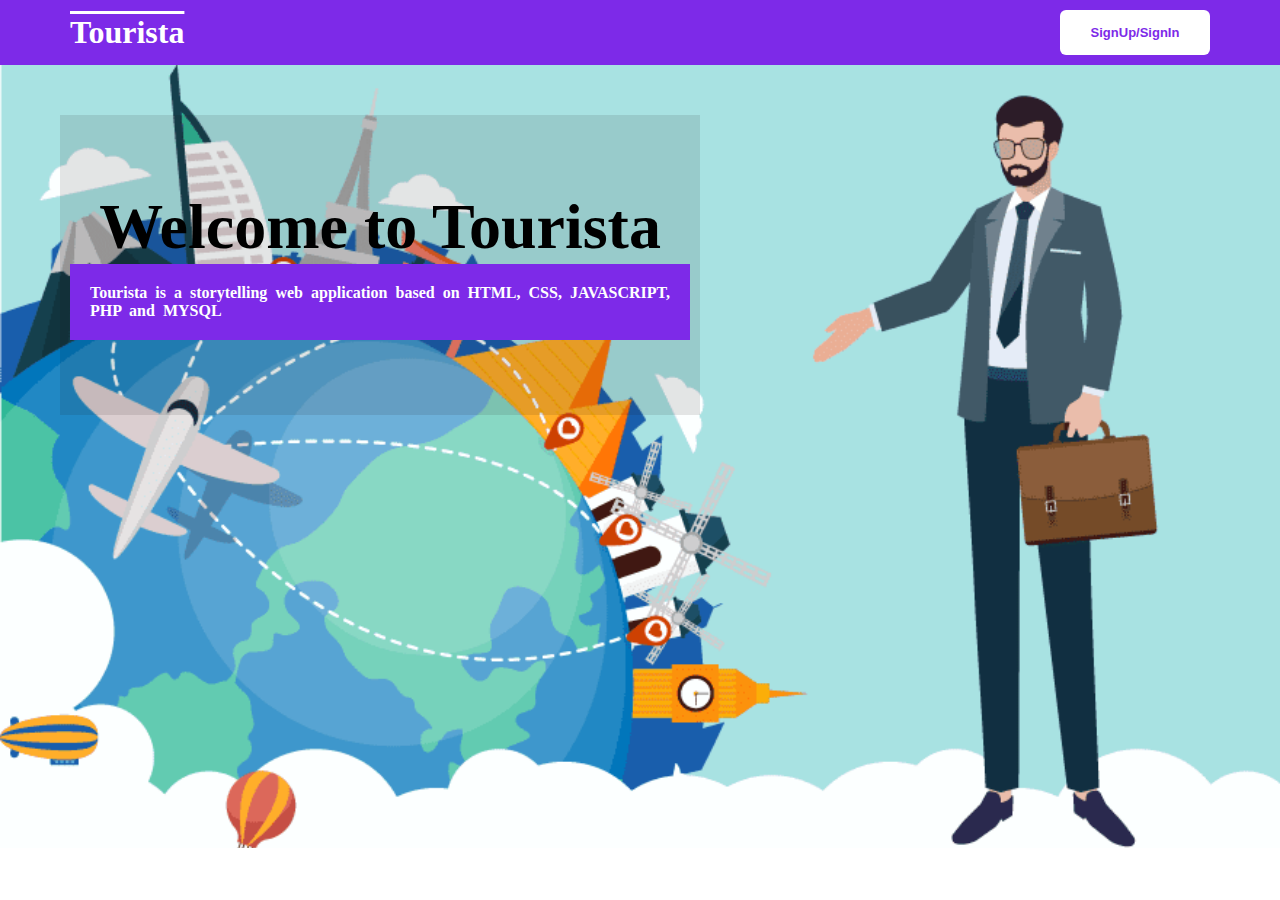
<file: index.html>
<!DOCTYPE html>
<html>
<head>
	<link rel="stylesheet" href="./assets/home.css">
	<link rel="stylesheet" href="https://cdnjs.cloudflare.com/ajax/libs/font-awesome/4.7.0/css/font-awesome.min.css">
	<title>Tourista | Home</title>
</head>
<body>
	<div class="inner__header">
	   <header> 
			<h1 style="text-decoration: overline;">Tourista</h1>
			<nav> <button id="auth_btn"><a href="./signIn/">SignUp/SignIn</a></button> </nav>
	  </header>
	</div>
	<div class="container" style="height:87vh; width:100%; 
	                              background-image: url('./assets/img/home.png');
								  background-repeat: no-repeat;
								  background-size: cover;">

			<div class="inner__container">
				<h1 class="welcome">Welcome to Tourista</h1>
				<p class="desc">Tourista is a storytelling web application based on HTML, CSS, JAVASCRIPT, PHP and MYSQL</p>
			</div>

	</div>
	
</body>
</html>
</file>
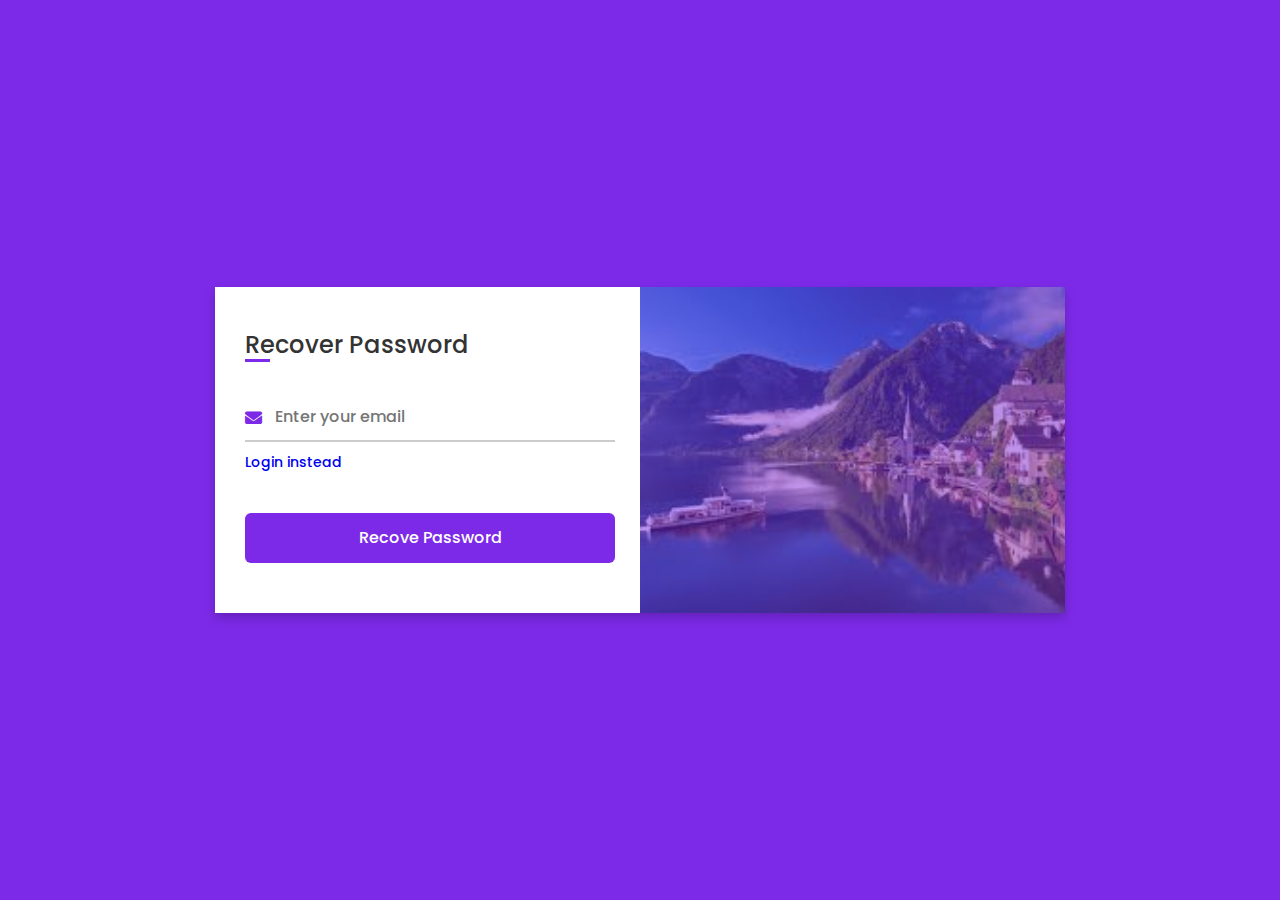
<file: recover/index.html>
<!DOCTYPE html>
<html lang="en" dir="ltr">
  <head>
    <meta charset="UTF-8">
    <!--<title> Login and Registration Form in HTML & CSS | CodingLab </title>-->
    <link rel="stylesheet" href="login.css">
    <!-- Fontawesome CDN Link -->
    <link rel="stylesheet" href="https://cdnjs.cloudflare.com/ajax/libs/font-awesome/5.15.3/css/all.min.css">
    <meta name="viewport" content="width=device-width, initial-scale=1.0">
    <title>Recover Password</title>
   </head>
<body>
  <div class="container">
    <input type="checkbox" id="flip">
    <div class="cover">
      <div class="front">
        <img src="../assets/img/images.jpg" alt="vvvv"> 
      </div> 
    </div>
    <div class="forms">
        <div class="form-content">
          <div class="login-form">
            <div class="title">Recover Password</div>
          <form action="#" id="recoverForm">
            <div class="input-boxes">
              <div class="input-box">
                <i class="fas fa-envelope"></i>
                <input type="enail" placeholder="Enter your email" required id="email" />
              </div> 
               <div id="login_result"></div>
              <div class="text"><a href="../signIn/">Login instead</a></div>
              <div class="button input-box">
                <input type="submit" value="Recove Password">
              </div>
            </div>
        </form>
      </div>
 
    </div> 
    </div>
  </div>

  
  <script>
    (function(){
      
      let login_result = document.getElementById('login_result');
      let recoverForm  = document.getElementById('recoverForm');

      recoverForm.addEventListener('submit', function(e){
        e.preventDefault(); 
        let email   = document.getElementById('email').value; 
        login_result.innerHTML = '<i class="fa fa-spinner fa-spin" style="font-size:24px"></i> ';
        let data = { 
                email: email, 
          }

        fetch('../api/recover.php', {
          method: "POST",
          body: JSON.stringify(data),
          headers: {"Content-type": "application/json; charset=UTF-8"}
        })
        .then(response => response.json()) 
        .then((json)=>{
          console.log(json);
          if(json.msg=='success'){
            login_result.innerHTML = '<span style="color:green;">'+json.msg+'</span>';
            setTimeout(()=>{
              window.location.href = '../';
            }, 2000);
          }else{
            login_result.innerHTML = '<span style="color:red;">'+json.msg+'</span>';
          }
        })
        .catch(err => console.log(err));
      }); 

    })();
  </script>
</body>
</html>
</file>
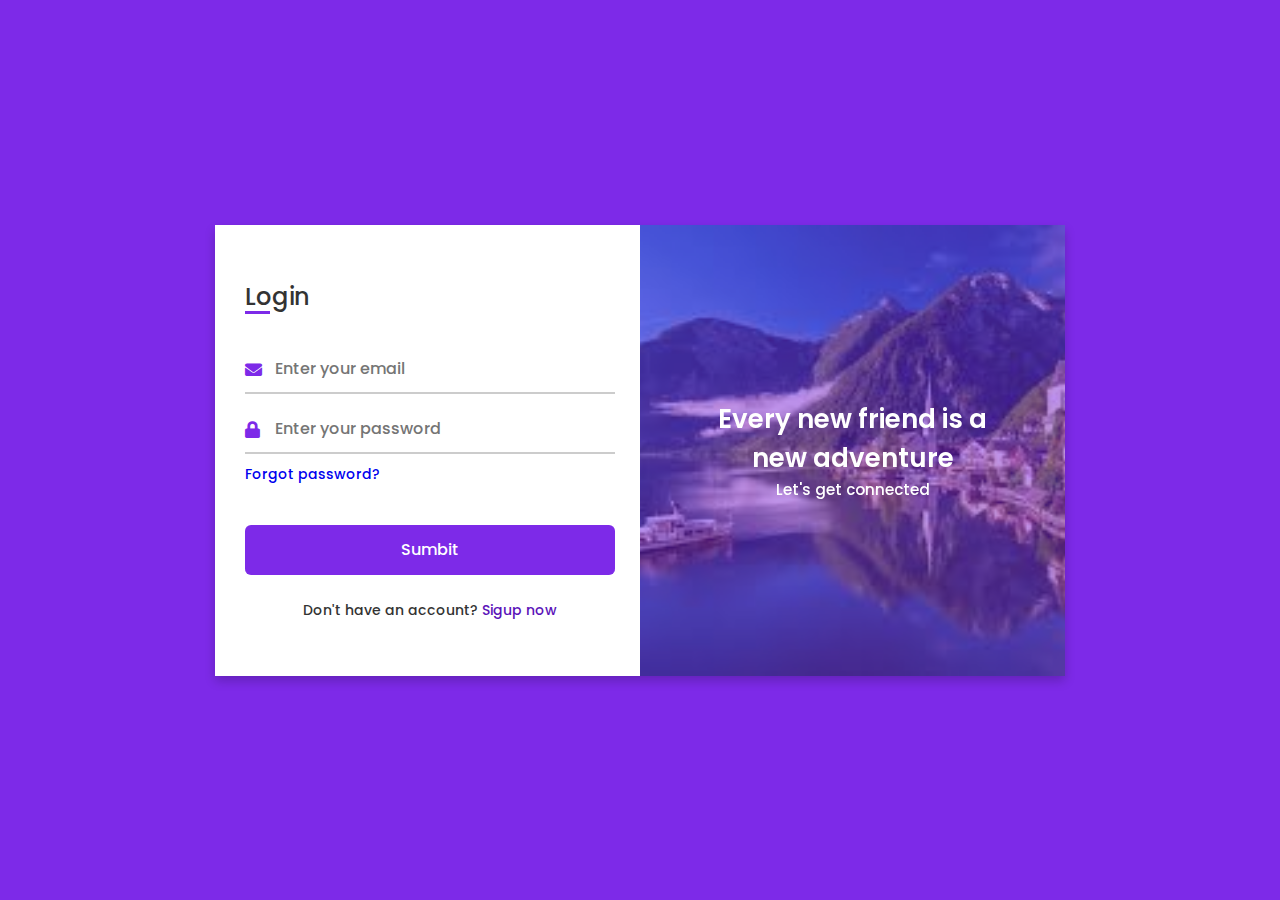
<file: signIn/index.html>
<!DOCTYPE html>
<html lang="en" dir="ltr">
  <head>
    <meta charset="UTF-8">
    <!--<title> Login and Registration Form in HTML & CSS | CodingLab </title>-->
    <link rel="stylesheet" href="login.css">
    <!-- Fontawesome CDN Link -->
    <link rel="stylesheet" href="https://cdnjs.cloudflare.com/ajax/libs/font-awesome/5.15.3/css/all.min.css">
    <meta name="viewport" content="width=device-width, initial-scale=1.0">
   </head>
<body>
  <div class="container">
    <input type="checkbox" id="flip">
    <div class="cover">
      <div class="front">
        <img src="../assets/img/images.jpg" alt="vvvv">
        <div class="text">
          <span class="text-1">Every new friend is a <br> new adventure</span>
          <span class="text-2">Let's get connected</span>
        </div>
      </div>
      <div class="back">
        <img class="backImg" src="../assets/img/images.jpg" alt="cvcvcvc">
        <div class="text">
          <span class="text-1">Complete miles of journey <br> with one step</span>
          <span class="text-2">Let's get started</span>
        </div>
      </div>
    </div>
    <div class="forms">
        <div class="form-content">
          <div class="login-form">
            <div class="title">Login</div>
          <form action="#" id="loginForm">
            <div class="input-boxes">
              <div class="input-box">
                <i class="fas fa-envelope"></i>
                <input type="email" placeholder="Enter your email" required id="email2" name="email2"/>
              </div>
              <div class="input-box">
                <i class="fas fa-lock"></i>
                <input type="password" placeholder="Enter your password" required id="paswd" />
              </div>
              <div id="login_result"></div>
              <div class="text"><a href="../recover/">Forgot password?</a></div>
              <div class="button input-box">
                <input type="submit" value="Sumbit">
              </div>
              <div class="text sign-up-text">Don't have an account? <label for="flip">Sigup now</label></div>
            </div>
        </form>
      </div>
        <div class="signup-form">
          <div class="title">Signup</div>
            <form action="#" id="signUpForm">
                <div class="input-boxes">
                  <div class="input-box">
                    <i class="fas fa-user"></i>
                    <input type="text" placeholder="Enter your name" required name="name" id="name"/>
                  </div>
                  <div class="input-box">
                    <i class="fas fa-envelope"></i>
                    <input type="email" placeholder="Enter your email" required name="email" id="email"/>
                  </div>
                  <div class="input-box">
                    <i class="fas fa-lock"></i>
                    <input type="password" placeholder="Enter your password" required  name="paswd" id="pawd"/>
                  </div>
                  <div class="result" id="result"></div>
                  <div class="button input-box">
                    <input type="submit" value="Sumbit">
                  </div>
                  <div class="text sign-up-text">Already have an account? <label for="flip">Login now</label></div>
                </div>
          </form>
        </div>
    </div>
    </div>
  </div>


  <script>
    (function(){
      let signUpForm  = document.getElementById('signUpForm');
      let result      = document.getElementById('result');


      signUpForm.addEventListener('submit', function(e){
        e.preventDefault();
        let name    = document.getElementById('name').value;
        let email   = document.getElementById('email').value;
        let pawd    = document.getElementById('pawd').value;
        result.innerHTML = '<i class="fa fa-spinner fa-spin" style="font-size:24px"></i> ';
        let data = {
                name: name,
                email: email,
                pawd: pawd
          }

        fetch('../api/register.php', {
          method: "POST",
          body: JSON.stringify(data),
          headers: {"Content-type": "application/json; charset=UTF-8"}
        })
        .then(response => response.json()) 
        .then((json)=>{
          console.log(json);
          if(json.msg=='success'){
            result.innerHTML = '<span style="color:green;">Successful!</span>';
            setTimeout(()=>{
              window.location.href = '../client/';
            }, 2000);
          }else{
            result.innerHTML = '<span style="color:red;">'+json.msg+'</span>';
          }
        })
        .catch(err => console.log(err));
      }); 

      
      let login_result = document.getElementById('login_result');
      let loginForm    = document.getElementById('loginForm');

      loginForm.addEventListener('submit', function(e){
        e.preventDefault(); 
        let email   = document.getElementById('email2').value;
        let pawd    = document.getElementById('paswd').value;
        login_result.innerHTML = '<i class="fa fa-spinner fa-spin" style="font-size:24px"></i> ';
        let data = { 
                email: email,
                pawd: pawd
          }

        fetch('../api/login.php', {
          method: "POST",
          body: JSON.stringify(data),
          headers: {"Content-type": "application/json; charset=UTF-8"}
        })
        .then(response => response.json()) 
        .then((json)=>{
          console.log(json);
          console.log(json.user.level);
          if(json.msg=='success'){
            login_result.innerHTML = '<span style="color:green;"> Login Successful!</span>';
             if(json.user.level=='admin'){
              setTimeout(()=>{  window.location.href = '../admin/'; }, 2000);
             }else{
              setTimeout(()=>{  window.location.href = '../client/'; }, 2000);
             }
          }else{
            login_result.innerHTML = '<span style="color:red;">'+json.msg+'</span>';
          }
        })
        .catch(err => console.log(err));
      }); 

    })();
  </script>
</body>
</html>
</file>
<file: assets/home.css>
*{
    box-sizing: border-box;
    margin: 0;
    padding: 0;
}

.inner__header{
    background: #7d2ae8;
}

header{
    display: flex;
    justify-content: space-between;
    align-items: center;
    background-color: #7d2ae8;
    padding: 10px; 
    margin:0 60px 0 60px;
}


header h1, header nav button{
    color: #fff;
    font-size: 2em;
    font-weight: bold;
}
a{
    text-decoration: none;
    color: #fff;
}

#auth_btn{
    background-color: #fff;   
    border: none; 
    color: #7d2ae8;
    border-radius: 6px;
    width:150px;
    display:flex;
    justify-content: center;
    align-items: center;
    padding: 15px;
}

#auth_btn a{ 
    color: #7d2ae8;
    font-size: small;
}

#auth_btn:hover{  
    border:1px solid #fff;
    background-color: #7d2ae8;
}
#auth_btn:hover a{ 
    color: #fff; 
}

.inner__container{
    margin:0 60px 0 60px;
    padding:10px;
    height:300px;
    background-color: rgba(24, 19, 19, 0.11);
    width: 50%;
    color: #000;
    position:relative;
    top:50px;
    text-align: center;
    justify-content: center;
    align-items: center;
    display: flex;
    flex-direction: column;
}

.inner__container h1{
    font-size: 4em;
    font-weight: bold; 
}

.inner__container .desc{
    font-size: 1em;
    font-weight: bold; 
    color: #fff;
    padding: 20px;
    background-color: #7d2ae8;
    text-align: justify;
    word-spacing: 4px;
}
</file>
<file: recover/login.css>
/* Google Font Link */
@import url('https://fonts.googleapis.com/css2?family=Poppins:wght@200;300;400;500;600;700&display=swap');
*{
  margin: 0;
  padding: 0;
  box-sizing: border-box;
  font-family: "Poppins" , sans-serif;
}
body{
  min-height: 100vh;
  display: flex;
  align-items: center;
  justify-content: center;
  background: #7d2ae8;
  padding: 30px;
}
.container{
  position: relative;
  max-width: 850px;
  width: 100%;
  background: #fff;
  padding: 40px 30px;
  box-shadow: 0 5px 10px rgba(0,0,0,0.2);
  perspective: 2700px;
}
.container .cover{
  position: absolute;
  top: 0;
  left: 50%;
  height: 100%;
  width: 50%;
  z-index: 98;
  transition: all 1s ease;
  transform-origin: left;
  transform-style: preserve-3d;
}
.container #flip:checked ~ .cover{
  transform: rotateY(-180deg);
}
 .container .cover .front,
 .container .cover .back{
  position: absolute;
  top: 0;
  left: 0;
  height: 100%;
  width: 100%;
}
.cover .back{
  transform: rotateY(180deg);
  backface-visibility: hidden;
}
.container .cover::before,
.container .cover::after{
  content: '';
  position: absolute;
  height: 100%;
  width: 100%;
  background: #7d2ae8;
  opacity: 0.5;
  z-index: 12;
}
.container .cover::after{
  opacity: 0.3;
  transform: rotateY(180deg);
  backface-visibility: hidden;
}
.container .cover img{
  position: absolute;
  height: 100%;
  width: 100%;
  object-fit: cover;
  z-index: 10;
}
.container .cover .text{
  position: absolute;
  z-index: 130;
  height: 100%;
  width: 100%;
  display: flex;
  flex-direction: column;
  align-items: center;
  justify-content: center;
}
.cover .text .text-1,
.cover .text .text-2{
  font-size: 26px;
  font-weight: 600;
  color: #fff;
  text-align: center;
}
.cover .text .text-2{
  font-size: 15px;
  font-weight: 500;
}
.container .forms{
  height: 100%;
  width: 100%;
  background: #fff;
}
.container .form-content{
  display: flex;
  align-items: center;
  justify-content: space-between;
}
.form-content .login-form,
.form-content .signup-form{
  width: calc(100% / 2 - 25px);
}
.forms .form-content .title{
  position: relative;
  font-size: 24px;
  font-weight: 500;
  color: #333;
}
.forms .form-content .title:before{
  content: '';
  position: absolute;
  left: 0;
  bottom: 0;
  height: 3px;
  width: 25px;
  background: #7d2ae8;
}
.forms .signup-form  .title:before{
  width: 20px;
}
.forms .form-content .input-boxes{
  margin-top: 30px;
}
.forms .form-content .input-box{
  display: flex;
  align-items: center;
  height: 50px;
  width: 100%;
  margin: 10px 0;
  position: relative;
}
.form-content .input-box input{
  height: 100%;
  width: 100%;
  outline: none;
  border: none;
  padding: 0 30px;
  font-size: 16px;
  font-weight: 500;
  border-bottom: 2px solid rgba(0,0,0,0.2);
  transition: all 0.3s ease;
}
.form-content .input-box input:focus,
.form-content .input-box input:valid{
  border-color: #7d2ae8;
}
.form-content .input-box i{
  position: absolute;
  color: #7d2ae8;
  font-size: 17px;
}
.forms .form-content .text{
  font-size: 14px;
  font-weight: 500;
  color: #333;
}
.forms .form-content .text a{
  text-decoration: none;
}
.forms .form-content .text a:hover{
  text-decoration: underline;
}
.forms .form-content .button{
  color: #fff;
  margin-top: 40px;
}
.forms .form-content .button input{
  color: #fff;
  background: #7d2ae8;
  border-radius: 6px;
  padding: 0;
  cursor: pointer;
  transition: all 0.4s ease;
}
.forms .form-content .button input:hover{
  background: #5b13b9;
}
.forms .form-content label{
  color: #5b13b9;
  cursor: pointer;
}
.forms .form-content label:hover{
  text-decoration: underline;
}
.forms .form-content .login-text,
.forms .form-content .sign-up-text{
  text-align: center;
  margin-top: 25px;
}
.container #flip{
  display: none;
}
@media (max-width: 730px) {
  .container .cover{
    display: none;
  }
  .form-content .login-form,
  .form-content .signup-form{
    width: 100%;
  }
  .form-content .signup-form{
    display: none;
  }
  .container #flip:checked ~ .forms .signup-form{
    display: block;
  }
  .container #flip:checked ~ .forms .login-form{
    display: none;
  }
}
</file>
<file: signIn/login.css>
/* Google Font Link */
@import url('https://fonts.googleapis.com/css2?family=Poppins:wght@200;300;400;500;600;700&display=swap');
*{
  margin: 0;
  padding: 0;
  box-sizing: border-box;
  font-family: "Poppins" , sans-serif;
}
body{
  min-height: 100vh;
  display: flex;
  align-items: center;
  justify-content: center;
  background: #7d2ae8;
  padding: 30px;
}
.container{
  position: relative;
  max-width: 850px;
  width: 100%;
  background: #fff;
  padding: 40px 30px;
  box-shadow: 0 5px 10px rgba(0,0,0,0.2);
  perspective: 2700px;
}
.container .cover{
  position: absolute;
  top: 0;
  left: 50%;
  height: 100%;
  width: 50%;
  z-index: 98;
  transition: all 1s ease;
  transform-origin: left;
  transform-style: preserve-3d;
}
.container #flip:checked ~ .cover{
  transform: rotateY(-180deg);
}
 .container .cover .front,
 .container .cover .back{
  position: absolute;
  top: 0;
  left: 0;
  height: 100%;
  width: 100%;
}
.cover .back{
  transform: rotateY(180deg);
  backface-visibility: hidden;
}
.container .cover::before,
.container .cover::after{
  content: '';
  position: absolute;
  height: 100%;
  width: 100%;
  background: #7d2ae8;
  opacity: 0.5;
  z-index: 12;
}
.container .cover::after{
  opacity: 0.3;
  transform: rotateY(180deg);
  backface-visibility: hidden;
}
.container .cover img{
  position: absolute;
  height: 100%;
  width: 100%;
  object-fit: cover;
  z-index: 10;
}
.container .cover .text{
  position: absolute;
  z-index: 130;
  height: 100%;
  width: 100%;
  display: flex;
  flex-direction: column;
  align-items: center;
  justify-content: center;
}
.cover .text .text-1,
.cover .text .text-2{
  font-size: 26px;
  font-weight: 600;
  color: #fff;
  text-align: center;
}
.cover .text .text-2{
  font-size: 15px;
  font-weight: 500;
}
.container .forms{
  height: 100%;
  width: 100%;
  background: #fff;
}
.container .form-content{
  display: flex;
  align-items: center;
  justify-content: space-between;
}
.form-content .login-form,
.form-content .signup-form{
  width: calc(100% / 2 - 25px);
}
.forms .form-content .title{
  position: relative;
  font-size: 24px;
  font-weight: 500;
  color: #333;
}
.forms .form-content .title:before{
  content: '';
  position: absolute;
  left: 0;
  bottom: 0;
  height: 3px;
  width: 25px;
  background: #7d2ae8;
}
.forms .signup-form  .title:before{
  width: 20px;
}
.forms .form-content .input-boxes{
  margin-top: 30px;
}
.forms .form-content .input-box{
  display: flex;
  align-items: center;
  height: 50px;
  width: 100%;
  margin: 10px 0;
  position: relative;
}
.form-content .input-box input{
  height: 100%;
  width: 100%;
  outline: none;
  border: none;
  padding: 0 30px;
  font-size: 16px;
  font-weight: 500;
  border-bottom: 2px solid rgba(0,0,0,0.2);
  transition: all 0.3s ease;
}
.form-content .input-box input:focus,
.form-content .input-box input:valid{
  border-color: #7d2ae8;
}
.form-content .input-box i{
  position: absolute;
  color: #7d2ae8;
  font-size: 17px;
}
.forms .form-content .text{
  font-size: 14px;
  font-weight: 500;
  color: #333;
}
.forms .form-content .text a{
  text-decoration: none;
}
.forms .form-content .text a:hover{
  text-decoration: underline;
}
.forms .form-content .button{
  color: #fff;
  margin-top: 40px;
}
.forms .form-content .button input{
  color: #fff;
  background: #7d2ae8;
  border-radius: 6px;
  padding: 0;
  cursor: pointer;
  transition: all 0.4s ease;
}
.forms .form-content .button input:hover{
  background: #5b13b9;
}
.forms .form-content label{
  color: #5b13b9;
  cursor: pointer;
}
.forms .form-content label:hover{
  text-decoration: underline;
}
.forms .form-content .login-text,
.forms .form-content .sign-up-text{
  text-align: center;
  margin-top: 25px;
}
.container #flip{
  display: none;
}
@media (max-width: 730px) {
  .container .cover{
    display: none;
  }
  .form-content .login-form,
  .form-content .signup-form{
    width: 100%;
  }
  .form-content .signup-form{
    display: none;
  }
  .container #flip:checked ~ .forms .signup-form{
    display: block;
  }
  .container #flip:checked ~ .forms .login-form{
    display: none;
  }
}
</file>
